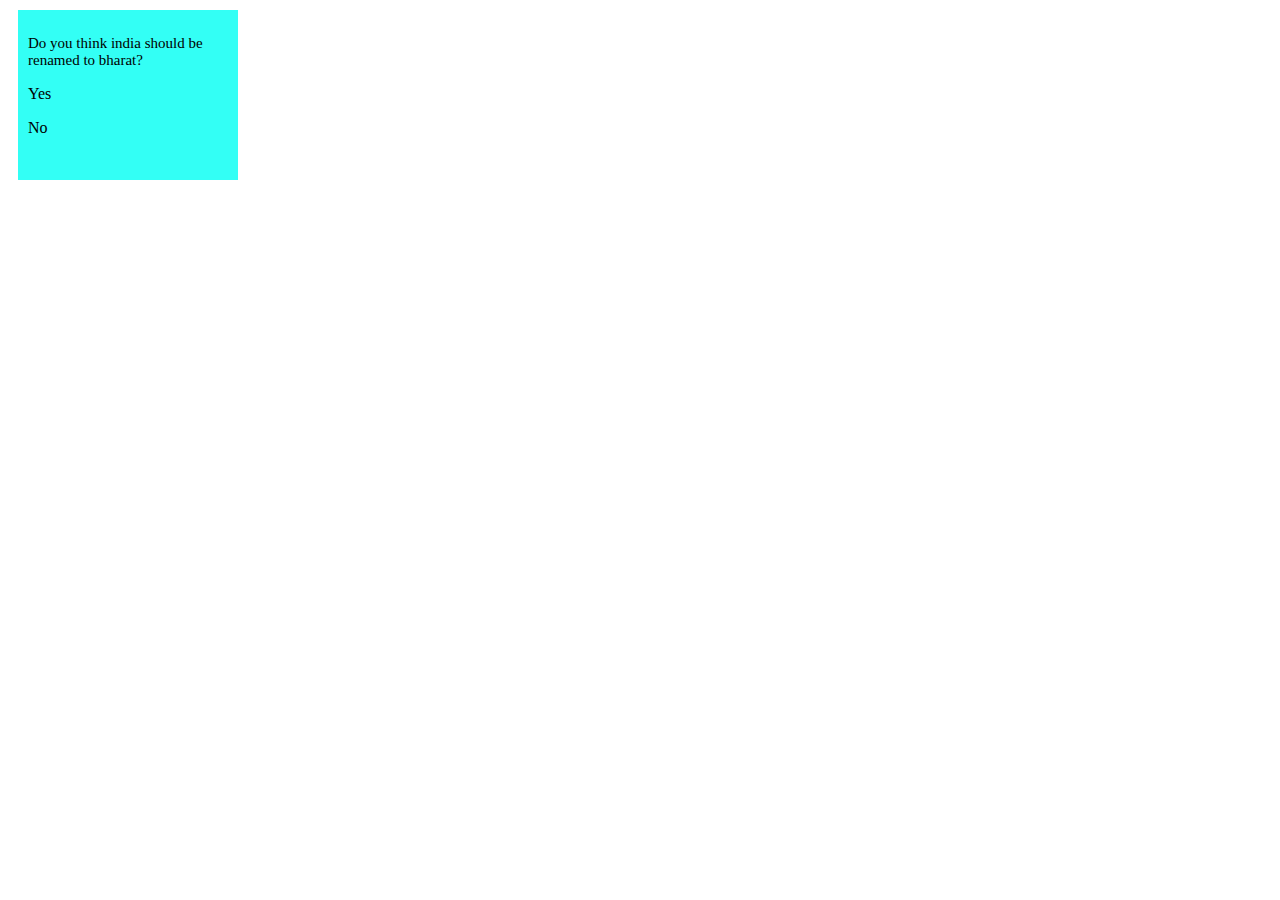
<file: a polling meter/index.html>
<!DOCTYPE html>
<html lang="en">
<head>
    <meta charset="UTF-8">
    <meta name="viewport" content="width=device-width, initial-scale=1.0">
    <title>Polling Meter</title>
    <link rel="stylesheet" href="style.css">
</head>
<body>
    <div class="container">
        <div class="question"><p>Do you think india should be renamed to bharat?</p></div>
        <div class="yes-square"><span class="text"></span><p>Yes</p></div>
        <div class="no-square"><span class="text"></span><p>No</p></div>
    </div>
    <script src="script.js"></script>
</body>
</html>
</file>
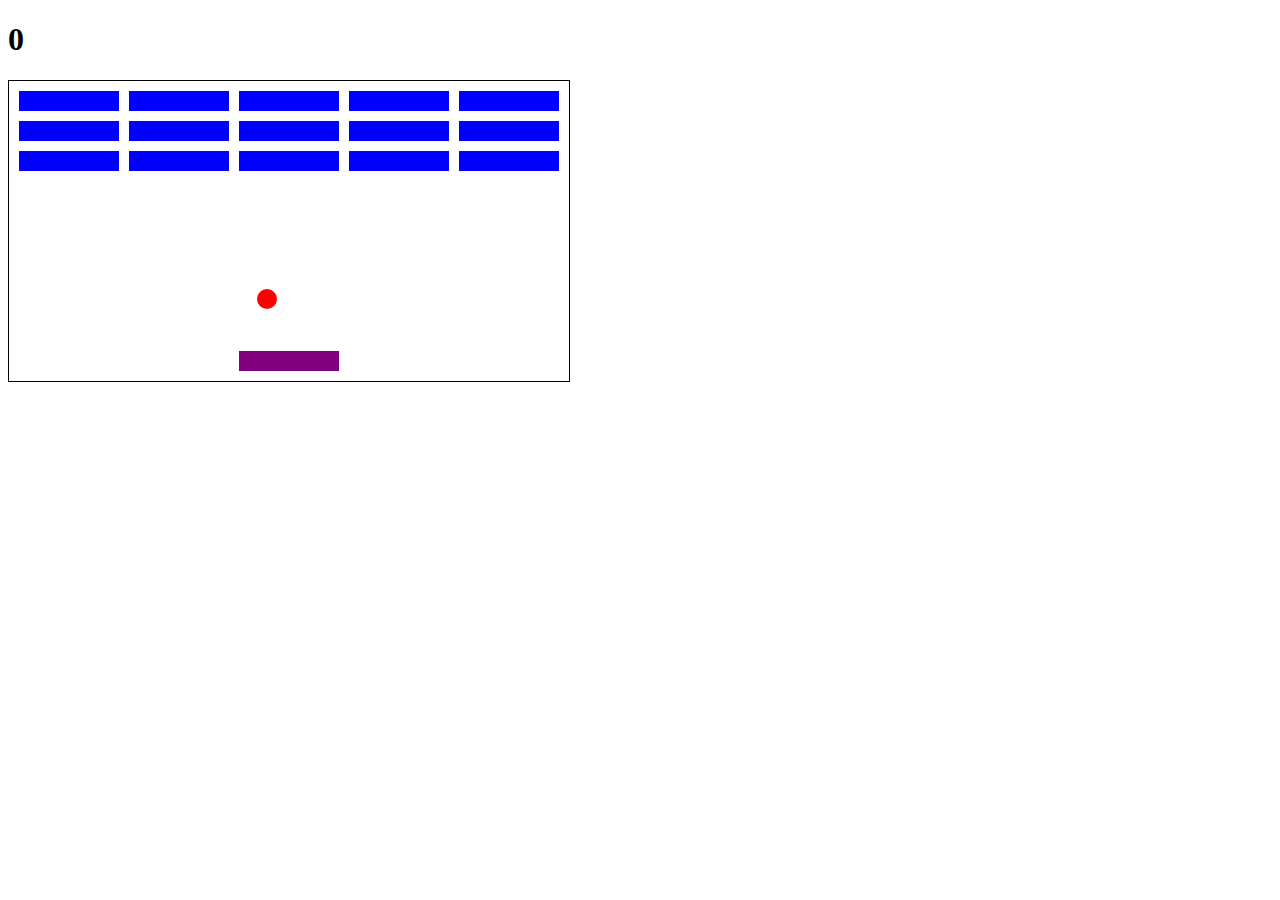
<file: Breakout/index.html>
<!DOCTYPE html>
<html lang="en">
<head>
    <meta charset="UTF-8">
    <meta name="viewport" content="width=device-width, initial-scale=1.0">
    <title>Document</title>
    <link rel="stylesheet" href="styles.css">
</head>
<body>
    <div id = "score"><h1>0</h1></div>
    <div class="grid">
    
    </div>
    <script src="app.js"></script>
</body>
</html>
</file>
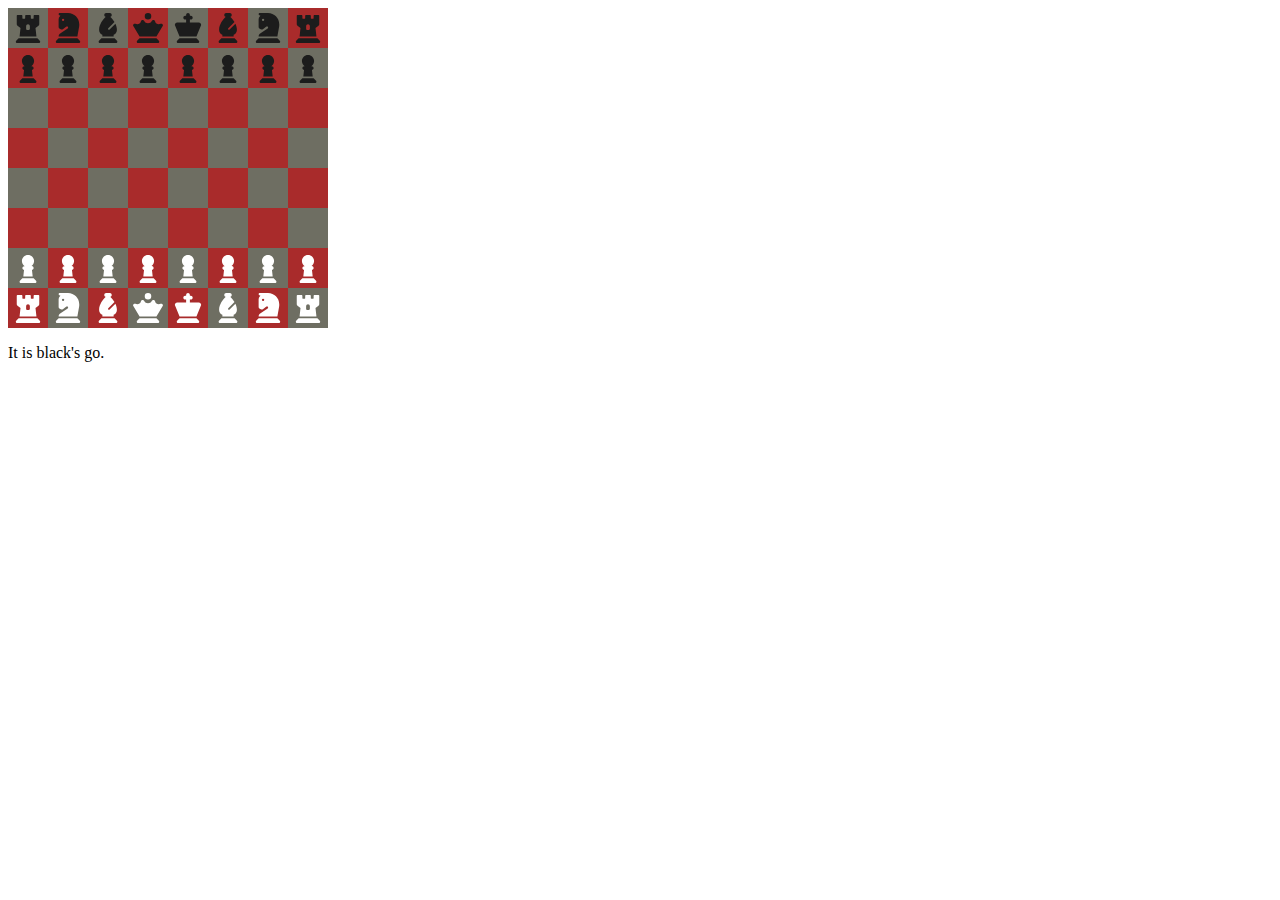
<file: chess/index.html>
<!DOCTYPE html>
<html lang="en">
<head>
    <meta charset="UTF-8">
    <meta name="viewport" content="width=device-width, initial-scale=1.0">
    <title>Chess</title>
    <link rel="stylesheet" href="styles.css">
</head>

<body>
    <div id = "gameboard"></div>
    
    <p>It is <span id="player"></span>'s go.</p>
    <p id="info-display"></p>
    
    <script src="pieces.js"></script>
    <script src="app.js"></script>
</body>
</html>
</file>
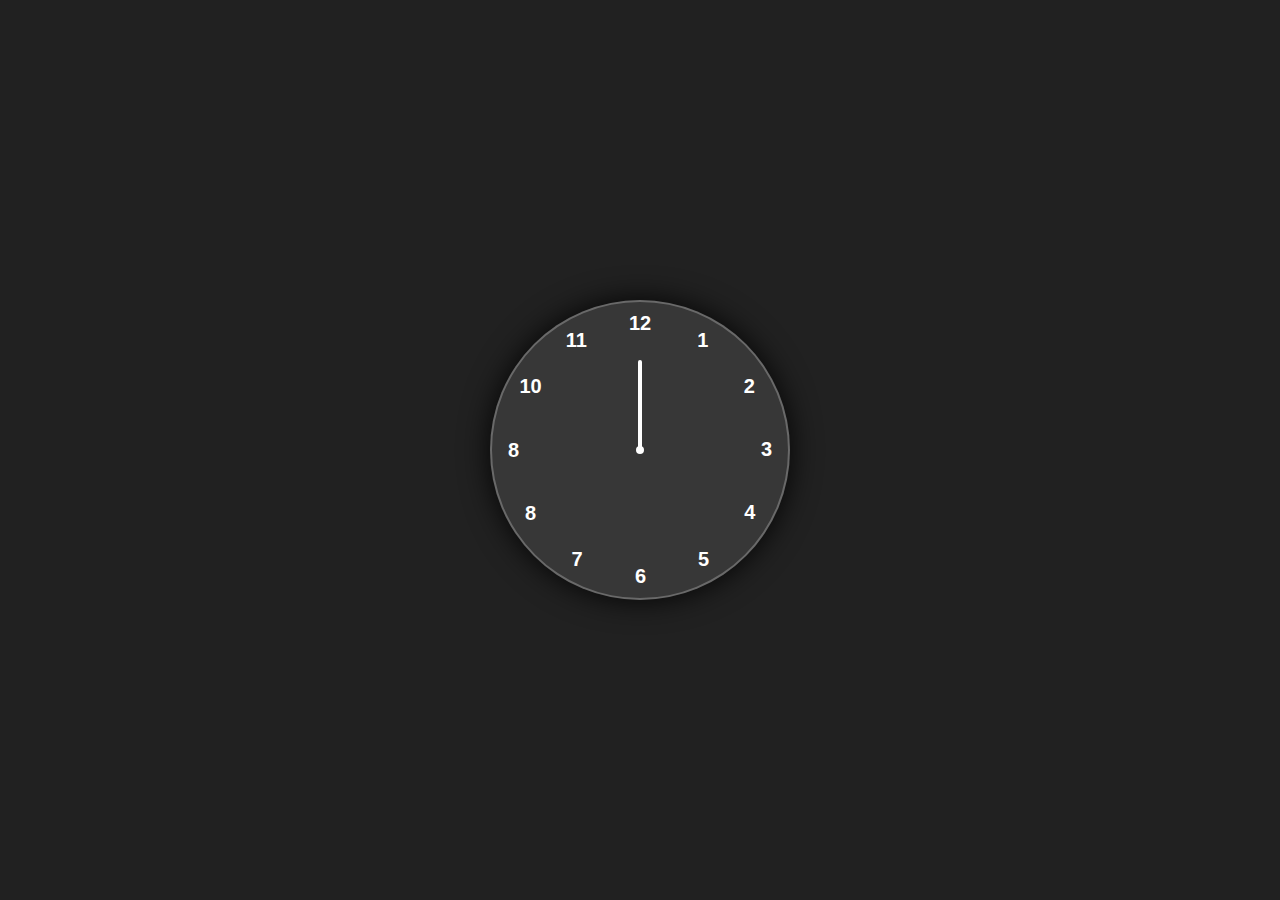
<file: Clock/index.html>
<!DOCTYPE html>
<html lang="en">
<head>
    <meta charset="UTF-8">
    <meta name="viewport" content="width=device-width, initial-scale=1.0">
    <title>Clock</title>
    <link rel="stylesheet" href="style.css">
</head>
<body>
    <div class="container">
        <div class="clock">
            <div style = "--clr:#ff3df8; --h : 50px" id="hour" class="hand"><i></i></div>
            <div style = "--clr:#00a6ff; --h : 70px" id="min" class="hand"><i></i></div>
            <div style = "--clr:#ffffff; --h : 90px" id="sec" class="hand"><i></i></div>

            <span style = "--i:1;"><b>1</b></span>
            <span style = "--i:2;"><b>2</b></span>
            <span style = "--i:3;"><b>3</b></span>
            <span style = "--i:4;"><b>4</b></span>
            <span style = "--i:5;"><b>5</b></span>
            <span style = "--i:6;"><b>6</b></span>
            <span style = "--i:7;"><b>7</b></span>
            <span style = "--i:8;"><b>8</b></span>
            <span style = "--i:9;"><b>8</b></span>
            <span style = "--i:10;"><b>10</b></span>
            <span style = "--i:11;"><b>11</b></span>
            <span style = "--i:12;"><b>12</b></span>
        </div>
    </div>
    <script src="script.js"></script>
</body>
</html>
</file>
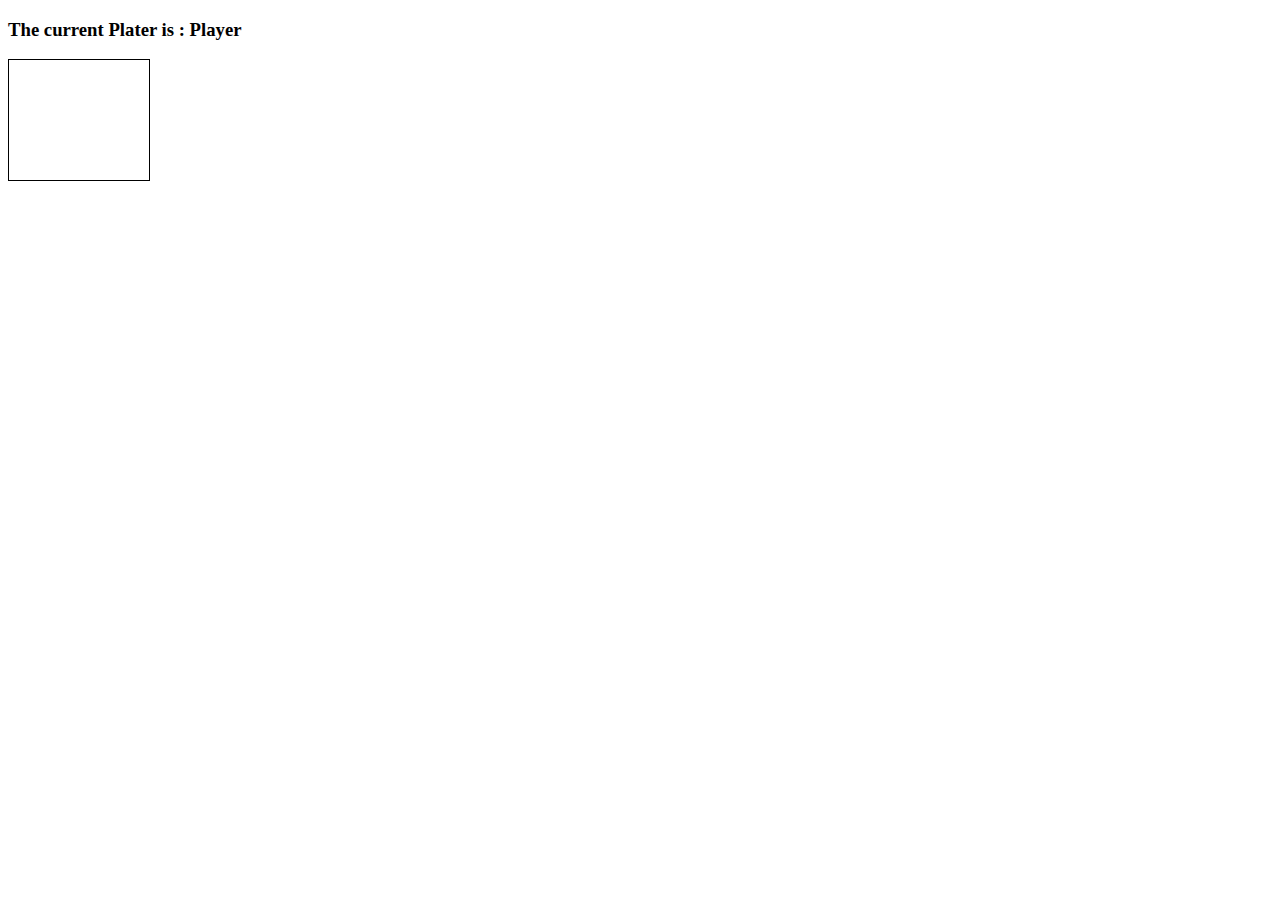
<file: connect Four/index.html>
<!DOCTYPE html>
<html lang="en">
<head>
    <meta charset="UTF-8">
    <meta name="viewport" content="width=device-width, initial-scale=1.0">
    <title>connect Four</title>
    <link rel="stylesheet" href="styles.css ">
</head>
<body>
    <h3>The current Plater is : Player <span id="current-player"></span></span></h3>
    <h3 id="result"></h3>
    
    <div class="grid">
        <div></div>
        <div></div>
        <div></div>
        <div></div>
        <div></div>
        <div></div>
        <div></div>
        <div></div>
        <div></div>
        <div></div>
        <div></div>
        <div></div>
        <div></div>
        <div></div>
        <div></div>
        <div></div>
        <div></div>
        <div></div>
        <div></div>
        <div></div>
        <div></div>
        <div></div>
        <div></div>
        <div></div>
        <div></div>
        <div></div>
        <div></div>
        <div></div>
        <div></div>
        <div></div>
        <div></div>
        <div></div>
        <div></div>
        <div></div>
        <div></div>
        <div></div>
        <div></div>
        <div></div>
        <div></div>
        <div></div>
        <div></div>
        <div></div>
        <div class="taken"></div>
        <div class="taken"></div>
        <div class="taken"></div>
        <div class="taken"></div>
        <div class="taken"></div>
        <div class="taken"></div>
        <div class="taken"></div>
        
    </div>
    <script src="app.js"></script>
</body>
</html>
</file>
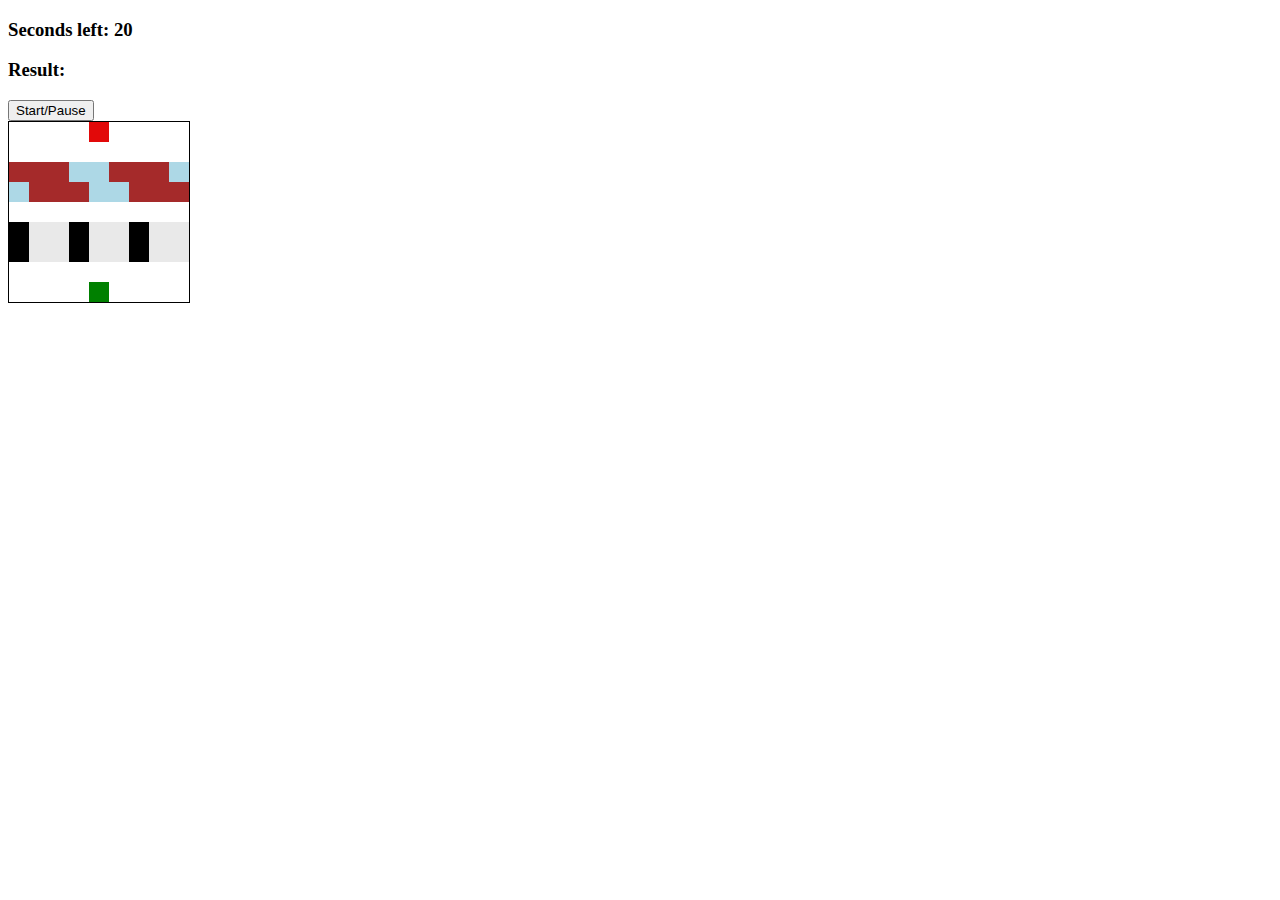
<file: Frogger/index.html>
<!DOCTYPE html>
<html lang="en">
<head>
    <meta charset="UTF-8">
    <meta name="viewport" content="width=device-width, initial-scale=1.0">
    <title>Frogger</title>
    <link rel="stylesheet" href="styles.css"></head>

<body>
    <h3>Seconds left: <span id="time-left">20</span></h3>
    <h3>Result: <span id="result"></span></h3>
    <button id="start-pause-button">Start/Pause</button>
    <div class="grid">
        <div></div>
        <div></div>
        <div></div>
        <div></div>
        <div class="ending-block"></div>
        <div></div>
        <div></div>
        <div></div>
        <div></div>

        <div></div>
        <div></div>
        <div></div>
        <div></div>
        <div></div>
        <div></div>
        <div></div>
        <div></div>
        <div></div>
        
        <div class="log-left l1"></div>
        <div class="log-left l2"></div>
        <div class="log-left l3"></div>
        <div class="log-left l4"></div>
        <div class="log-left l5"></div>
        <div class="log-left l1"></div>
        <div class="log-left l2"></div>
        <div class="log-left l3"></div>
        <div class="log-left l4"></div>

        <div class="log-right l5"></div>
        <div class="log-right l1"></div>
        <div class="log-right l2"></div>
        <div class="log-right l3"></div>
        <div class="log-right l4"></div>
        <div class="log-right l5"></div>
        <div class="log-right l1"></div>
        <div class="log-right l2"></div>
        <div class="log-right l3"></div>

        <div></div>
        <div></div>
        <div></div>
        <div></div>
        <div></div>
        <div></div>
        <div></div>
        <div></div>
        <div></div>

        <div class="car-left c1"></div>
        <div class="car-left c2"></div>
        <div class="car-left c3"></div>
        <div class="car-left c1"></div>
        <div class="car-left c2"></div>
        <div class="car-left c3"></div>
        <div class="car-left c1"></div>
        <div class="car-left c2"></div>
        <div class="car-left c3"></div>

        <div class="car-right c1"></div>
        <div class="car-right c2"></div>
        <div class="car-right c3"></div>
        <div class="car-right c1"></div>
        <div class="car-right c2"></div>
        <div class="car-right c3"></div>
        <div class="car-right c1"></div>
        <div class="car-right c2"></div>
        <div class="car-right c3"></div>
        <div></div>
        <div></div>
        <div></div>
        <div></div>
        <div></div>
        <div></div>
        <div></div>
        <div></div>
        <div></div>

        <div></div>
        <div></div>
        <div></div>
        <div></div>
        <div class="starting-block frog" ></div>
        <div></div>
        <div></div>
        <div></div>
        <div></div>
    </div>
    <script src="app.js"></script>
</body>
</html>
</file>
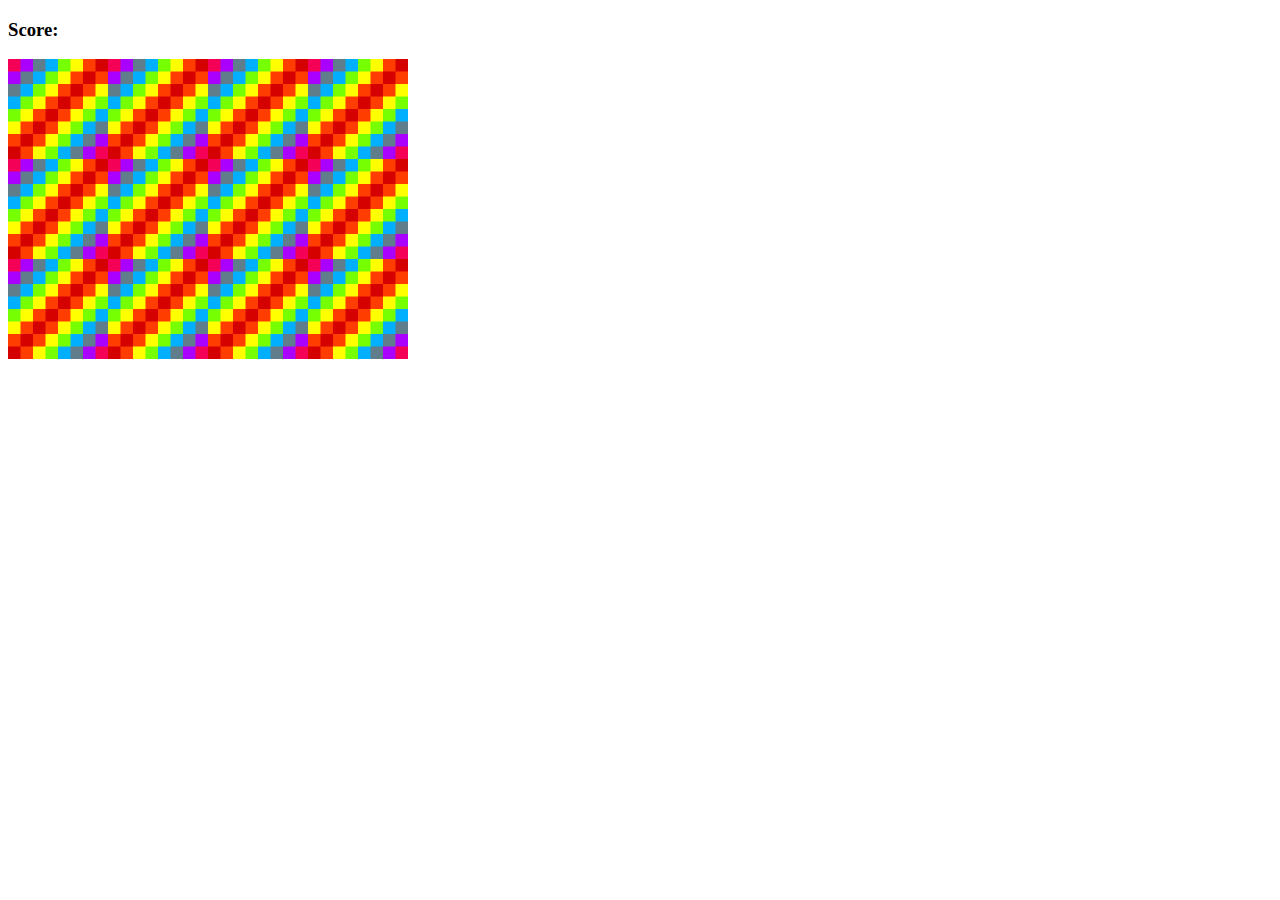
<file: Memory Game/index.html>
<!DOCTYPE html>
<html lang="en">
<head>
    <meta charset="UTF-8">
    <meta name="viewport" content="width=device-width, initial-scale=1.0">
    <title>Memory Game</title>
    <link rel="stylesheet" href="styles.css"/>
</head>
<body>
    <h3>Score: <span id="result"></span></h3>
    <div id="grid"></div>  

<script src="app.js"></script>
</body>
</html>
</file>
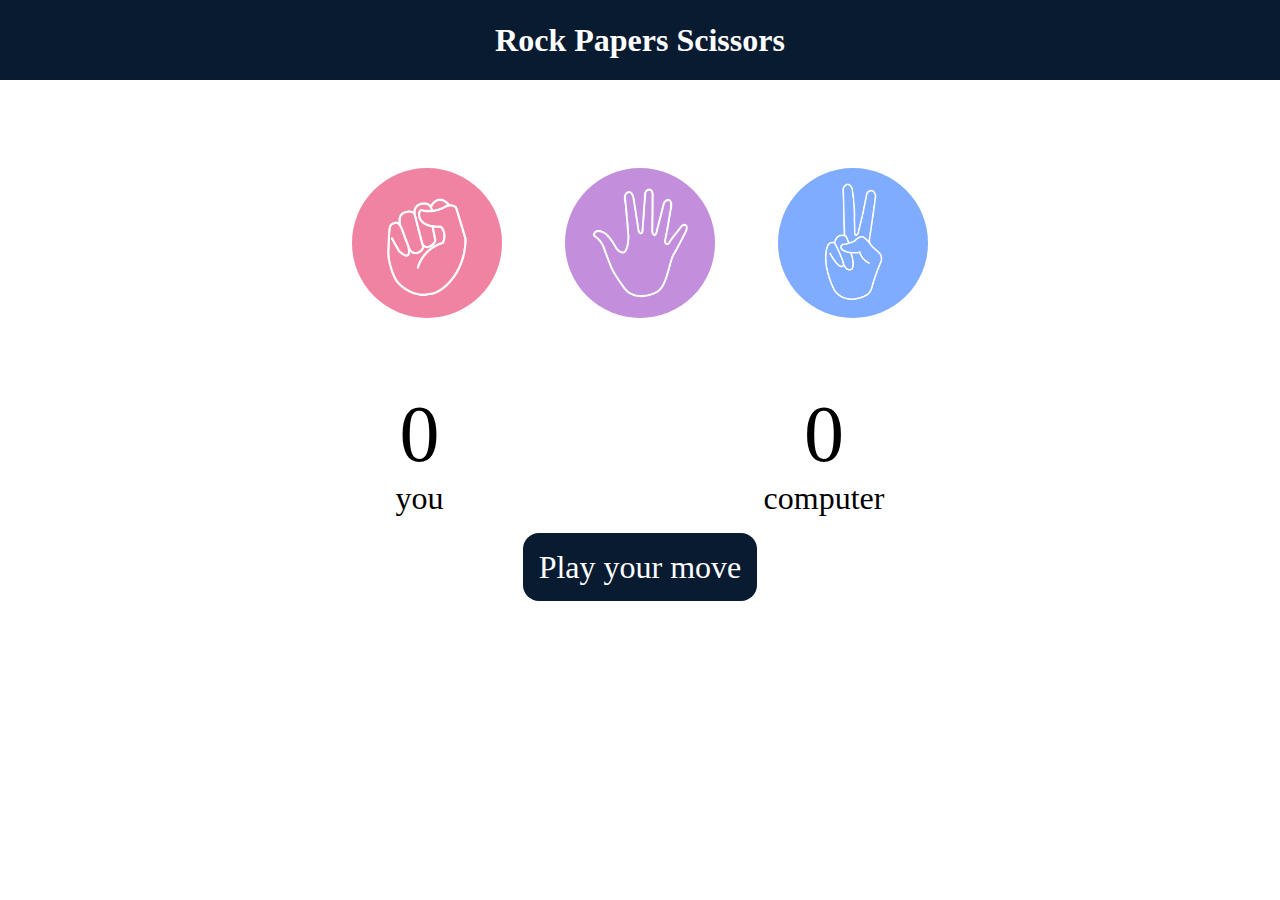
<file: rockpaper/index.html>
<!DOCTYPE html>
<html lang="en">
<head>
    <meta charset="UTF-8">
    <meta name="viewport" content="width=device-width, initial-scale=1.0">
    <link rel="stylesheet" href="style.css">
    <title>Document</title>
</head>
<body>
    <h1>Rock Papers Scissors</h1>
    <div class="choices">
        <div class="choice" id="rock">
            <img src="./images/rock.png"/>
        </div>
        <div class="choice" id="paper">
            <img src="./images/paper.png"/>
        </div>
        <div class="choice" id="scissors">
            <img src="./images/scissors.png"/>
        </div>
    </div>
    <div class="score-board">
        <div class="score">
            <p id="user-score">0</p>
            <p>you</p>
        </div>
        <div class="score">
            <p id="comp-score">0</p>
            <p>computer</p>
        </div>
        
    </div>
    <div class="msg-container">
        <p id="msg">Play your move</p>
    </div>
    <script src="app.js"></script>
</body>
</html>
</file>
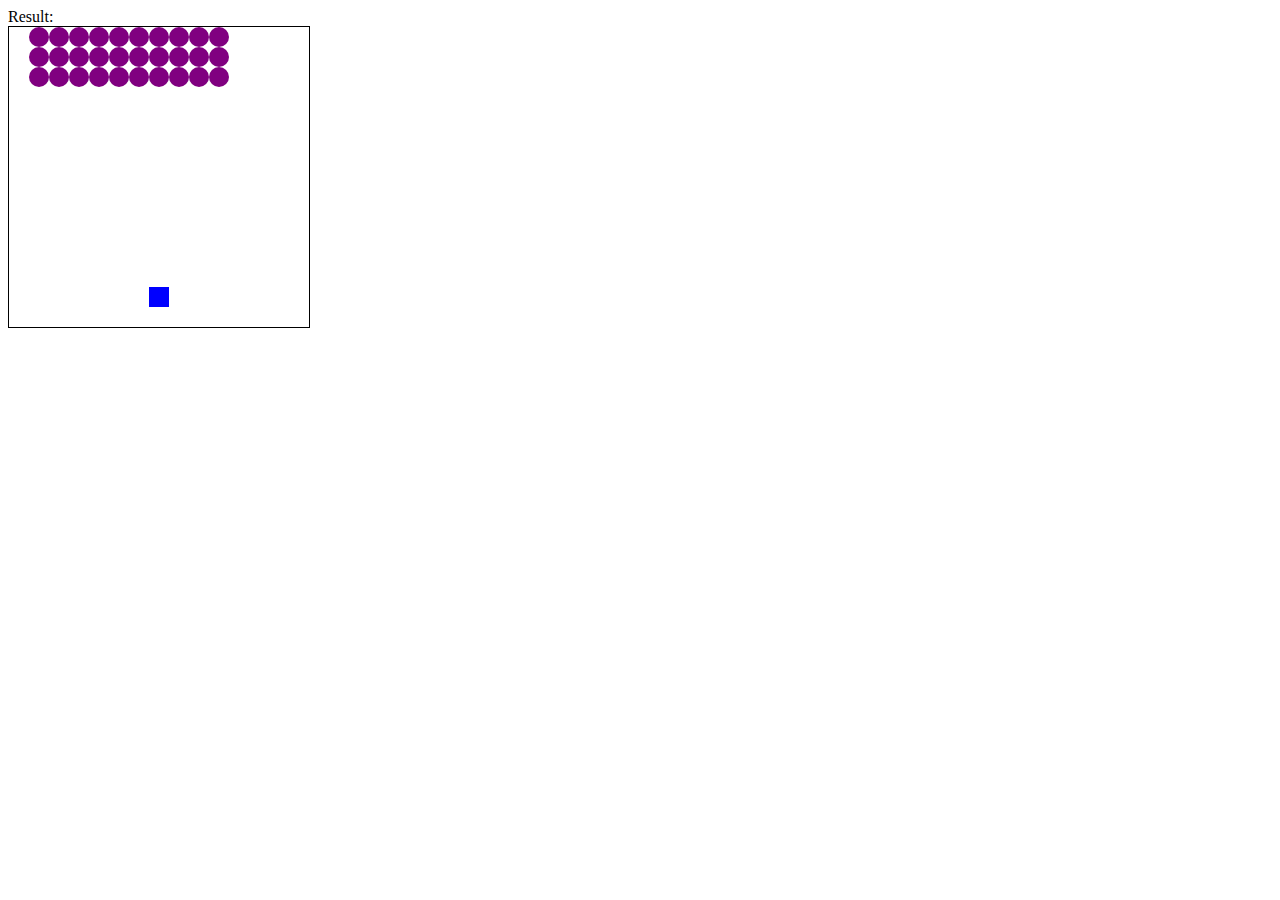
<file: sapce invaders/index.html>
<!DOCTYPE html>
<html lang="en">
<head>
    <meta charset="UTF-8">
    <meta name="viewport" content="width=device-width, initial-scale=1.0">
    <title>Document</title>
    <link rel="stylesheet" href="styles.css">
</head>
<body>
    <div class="Result">Result: <span id="result-display"></span></div>
    <div class="grid"></div>
    <script src="script.js"></script>
</body>
</html>
</file>
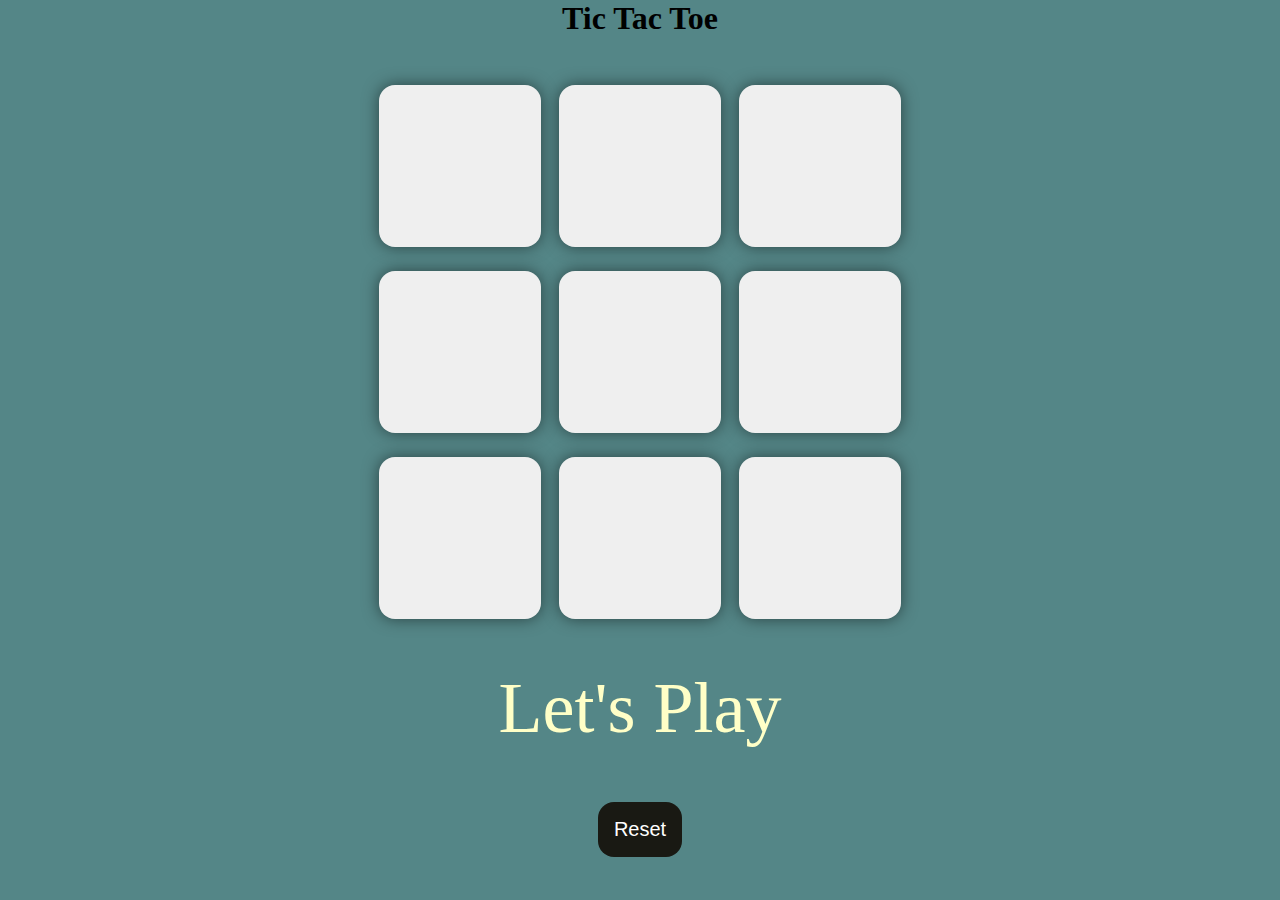
<file: tic tac toe/index.html>
<!DOCTYPE html>
<html lang="en">
<head>
    <meta charset="UTF-8">
    <meta name="viewport" content="width=device-width, initial-scale=1.0">
    <title>Tic- Tac- Toe</title>
    <link rel="stylesheet" href="style.css">
</head>
<body>

    <h1>Tic Tac Toe</h1>
    <div class="container">
        <div class="game">
            <button class="box"></button>
            <button class="box"></button>
            <button class="box"></button>

            <button class="box"></button>
            <button class="box"></button>
            <button class="box"></button>

            <button class="box"></button>
            <button class="box"></button>
            <button class="box"></button>
        </div>
    </div>
    <div class="msg-container">
        <p id="msg">Let's Play</p>
    </div>
    <button class="reset-button">Reset</button>
    
    <script src="script.js"></script>
</body>
</html>
</file>
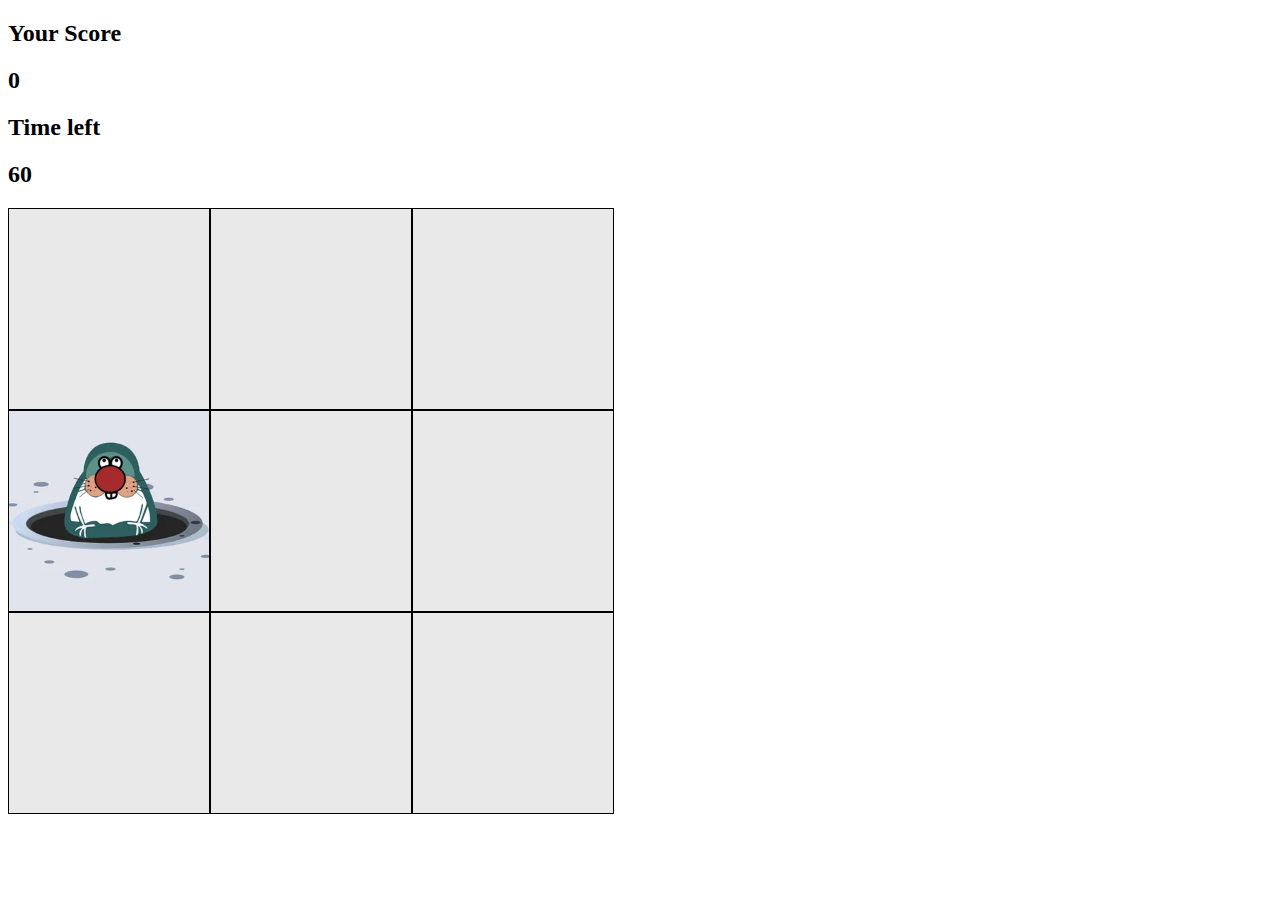
<file: whack a mole/index.html>
<!DOCTYPE html>
<html lang="en">
<head>
    <meta charset="UTF-8">
    <meta name="viewport" content="width=device-width, initial-scale=1.0">
    <title>Whack a Mole</title>
    <link rel="stylesheet" href="style.css">
</head>
<body>
    <div>
        <h2>Your Score</h2>
        <h2 id="score">0</h2>
        <h2>Time left</h2>
        <h2 id="time-left">60</h2>
    </div>
    <div class="grid">
        <div class="square" id="1"></div>
        <div class="square" id="2"></div>
        <div class="square" id="3"></div>
        <div class="square" id="4"></div>
        <div class="square" id="5"></div>
        <div class="square" id="6"></div>
        <div class="square" id="7"></div>
        <div class="square" id="8"></div>
        <div class="square" id="9"></div>
    </div>
    <script src="app.js"></script>
</body>
</html>
</file>
<file: a polling meter/style.css>
.container{
    margin: 10px;
    padding: 10px;
    width: 200px;
    height: 150px;
    background-color: hsl(177, 100%, 60%);
}

.question{
    font-size: 15px;
}
.square {
    width: 100px ;
    height: 20px ;
    margin: 10px ;
    border-radius: 5px ;
}
</file>
<file: Breakout/styles.css>
.grid{
    position :absolute;
    
    width:560px;
    height: 300px;
    border:solid black 1px;
}


.block{
    position: absolute;
    width:100px;
    height: 20px;
    background-color: blue;
}

.user{
    position: absolute;
    width:100px;
    height: 20px;
    background-color: purple;


}

.ball{
    position: absolute;
    width: 20px;
    height: 20px;
    border-radius: 10px;
    background-color: red;

}
</file>
<file: chess/styles.css>
#gameboard{
    width: 320px;
    height:320px;
    display: flex;
    flex-wrap: wrap;

}

.square{
    height: 40px;
    width: 40px;
    position: relative;


}
.square svg{
    height : 30px;
    width : 30px;
    margin: 5px;
    position: relative;
    z-index : -9;
}
path{
    position: relative;
    z-index: -10;
}
.piece{
    position: relative;
    z-index: 9;
}
.beige{
    background-color: rgb(110, 110, 98);
}
.brown{
    background-color: rgb(169, 43, 43);
}

.black{
    fill: rgb(28, 28, 28)
}
.white{
    fill: rgb(255, 255, 255)
}
</file>
<file: Clock/style.css>
*{
    margin: 0;
    padding: 0;
    box-sizing: border-box;
    font-family: sans-serif;
    color: white;
}

body{
    display: flex;
    justify-content: center;
    align-items: center;
    min-height: 100vh;
    background-color: #212121;
    
}

.container{
    position: relative;
}

.clock{
    width: 300px;
    height: 300px;
    border-radius: 50%;
    background-color: rgba(255, 255, 255, 0.1);
    border: 2px solid rgba(255, 255, 255, 0.25);
    box-shadow: 0px 0px 30px rgba(0,0,0,0.9);
    display: flex;
    justify-content: center;
    align-items: center;
}

.clock span{
    position: absolute;
    transform: rotate(calc(30deg * var(--i)));
    inset: 12px;
    text-align:center;
}

.clock span b{
    transform: rotate(calc(-30deg * var(--i)));
    display: inline-block;
    font-size: 20px;

}

.clock::before{
    content: '';
    position: absolute;
    width: 8px;
    height: 8px;
    border-radius: 50%;
    background-color: white;
    z-index: 90;
    
}
.hand{
    position : absolute;
    display : flex;
    justify-content: center;
    align-items: flex-end;
}

.hand i{
    position:absolute;
    background-color: var(--clr);
    height : var(--h);
    width: 4px;
    border-radius: 8px;
}
</file>
<file: connect Four/styles.css>
.grid{
    border: 1px solid black;
    height: 120px;
    width: 140px;
    display: flex;
    flex-wrap: wrap;
}
.grid div{
    height: 20px;
    width: 20px;
    
}


.player-blue{
    background-color: blue;
    border-radius: 10px;
}
.player-red{
    background-color:red;
    border-radius: 10px;
}
</file>
<file: Frogger/styles.css>
.grid{
    border: 1px black solid;
    height: 180px;
    width: 180px;
    display: flex;
    flex-wrap: wrap;
}


.grid div{
    height: 20px;
    width: 20px;
    
    
}
.ending-block{
    background-color: rgba(225, 0, 0, 0.966);        
}
.starting-block{
    background-color: rgb(9, 16, 223);
}




.l1, .l2, .l3{
    background-color: brown;
}

.l4,.l5{
    background-color: lightblue;
}

.c1{
    background-color: black;
}

.c2, .c3{
    background-color: rgba(181, 181, 181, 0.303);

}
.frog{
    background-color: green   ;
}
</file>
<file: Memory Game/styles.css>
#grid{
    width: 400px;
    height: 300px;
    display: flex;
    flex-wrap: wrap;
}
</file>
<file: rockpaper/style.css>
*{
    margin: 0;
    padding: 0;
    text-align: center;

}

h1{
    background-color: #081b31;
    color: #fff;
    height: 5rem;
    line-height: 5rem;
}

.choice{
    height: 165px;
    width: 165px;
    border-radius: 50%;
    display: flex;
    justify-content: center;
    align-items: center;

}

.choice:hover{
    cursor: pointer;
    background-color: #081b31;
}
 img{
    height: 150px;
    width: 150px;
    object-fit: cover;
    border-radius: 50%;
 }
 
 .choices{
    display: flex;
    justify-content: center;
    align-items: center;
    gap: 3rem;
    margin-top: 5rem;
    margin-bottom: 2rem;
 }
 .score-board{
    display: flex;
    justify-content: center;
    align-items: center;
    font-size: 2rem;
    margin-top: 4rem;
    gap: 20rem;
    margin-bottom: 2rem;
 }

 #user-score, #comp-score
{
    font-size: 5rem;
}

#msg{
    background-color: #081b31;
    color: white;
    font-size: 2rem;
    display: inline;
    padding: 1rem;
    border-radius: 1rem;
}
</file>
<file: sapce invaders/styles.css>
.grid{
    width: 300px;
    height: 300px;
    border: solid black 1px;
    display: flex;
    flex-wrap: wrap;

}

.grid div{
    width: 20px;
    height: 20px;
}
.invader{
    background-color: purple;
    border-radius: 10px;
}
.shooter{
    background-color: blue;
}

.laser{
    background-color: orange;
}
.boom{
    background-color: red;
}
</file>
<file: tic tac toe/style.css>
*{
    margin: 0;
    padding: 0;
}

body{
    background-color:#548687;
    text-align: center;
}

.container{
    height: 70vh;
    display: flex;
    flex-wrap: wrap;
    justify-content: center;
    align-items: center;
    gap: 2vmin;
}

.game{
    height : 60vmin;
    width: 60vmin;
    display: flex;
    flex-wrap: wrap;
    justify-content: center;
    align-items: center;
    gap: 2vmin;
}

.box{
    height :18vmin;
    width: 18vmin;
    border-radius : 1rem;
    border: none;
    box-shadow: 0 0 1rem rgba(0,0,0,0.5);
    font-size: 8vmin;
    color: #b0413e;

}

.box:disabled{
    background-color: #b0413e;
    color: white;
}

.reset-button{
    padding: 1rem;
    font-size: 1.25rem;
    background-color: #191913;
    color: #fff;
    border-radius:1rem;
    border: none;

}

#msg{
    color: #ffffc7;
    font-size: 8vmin;
}

.msg-container{
    height:15vmin;

}
</file>
<file: whack a mole/style.css>
.grid{
    display: flex;
    width: 606px;
    height: 606px;
    flex-wrap: wrap;
}

.square{
    width: 200px;
    height: 200px;
    border: 1px solid black;
    background-color: rgba(181, 181, 181, 0.303);
}

.mole{
    background-image: url(images/mole.webp);
    background-size: cover;
    background-position: center;
}
</file>
